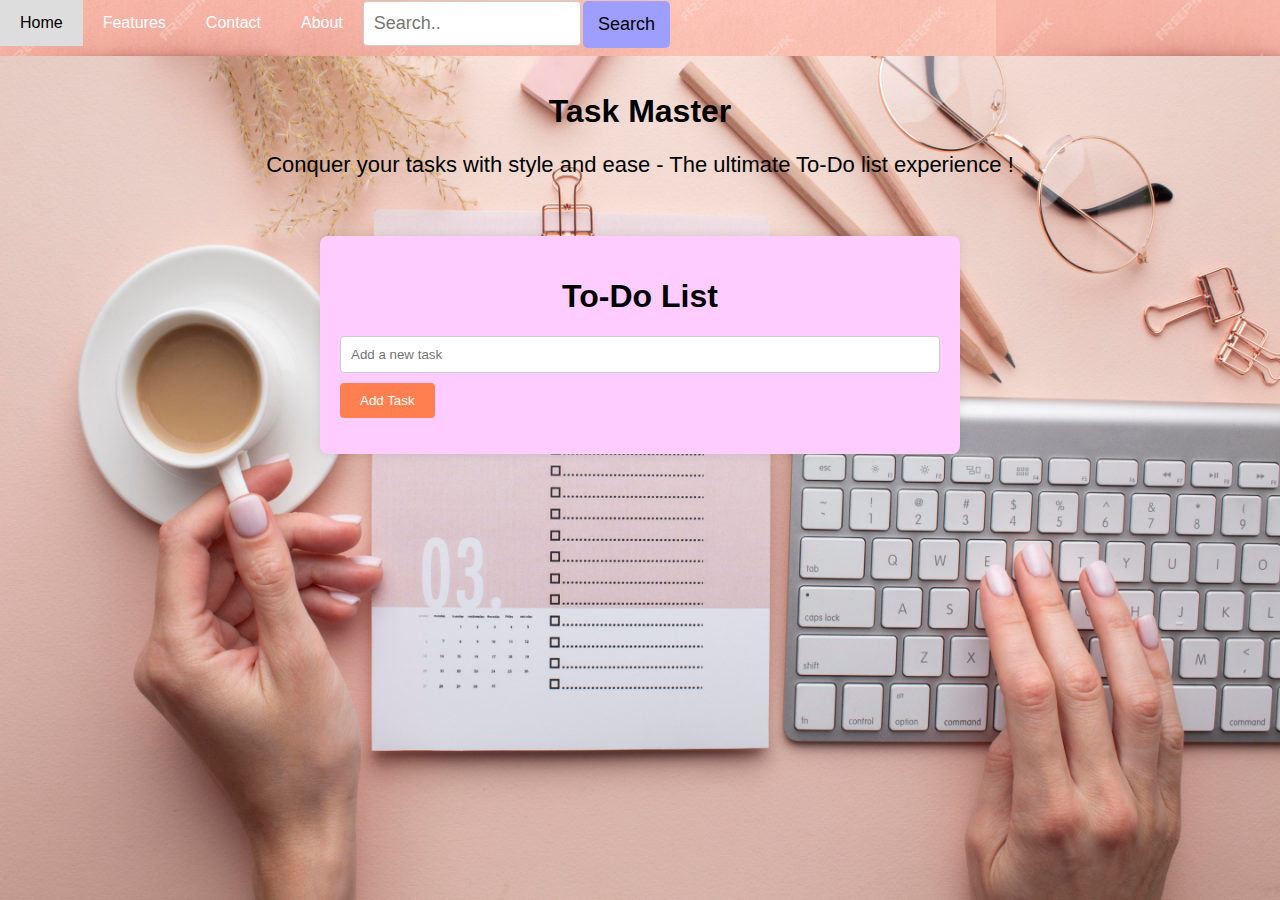
<file: index.html>
<html>

<head>
  <meta charset="UTF-8">
  <meta name="viewport" content="width=device-width, initial-scale=1.0">
  <title>MetaTask</title>
  <link rel="stylesheet" href="style.css">
</head>

<body>
  <div class="navbar">
    <a class="active" href="#home">Home</a>
    <a href="feature.html">Features</a>
    <a href="contact.html">Contact</a>
    <a href="about.html">About</a>
    <div class="search-container">
      <input type="text" placeholder="Search.." class="search-input">
      <button type="submit" class="search-button">Search</button>
    </div>
  </div>
  <div style="padding:16px">
    <h1>Task Master</h1>
    <p style="font-size: 22px; text-align: center;">Conquer your tasks with style and ease - The ultimate To-Do list
      experience !</p>
  </div>
  <div class="container">
    <h1>To-Do List</h1>
    <div class="task-form">
      <input type="text" id="new-task" placeholder="Add a new task">
      <button onclick="addTask()">Add Task</button>
    </div>
    <ul id="task-list"></ul>
  </div>
  <script src="script.js"></script>

</body>

</html>
</file>
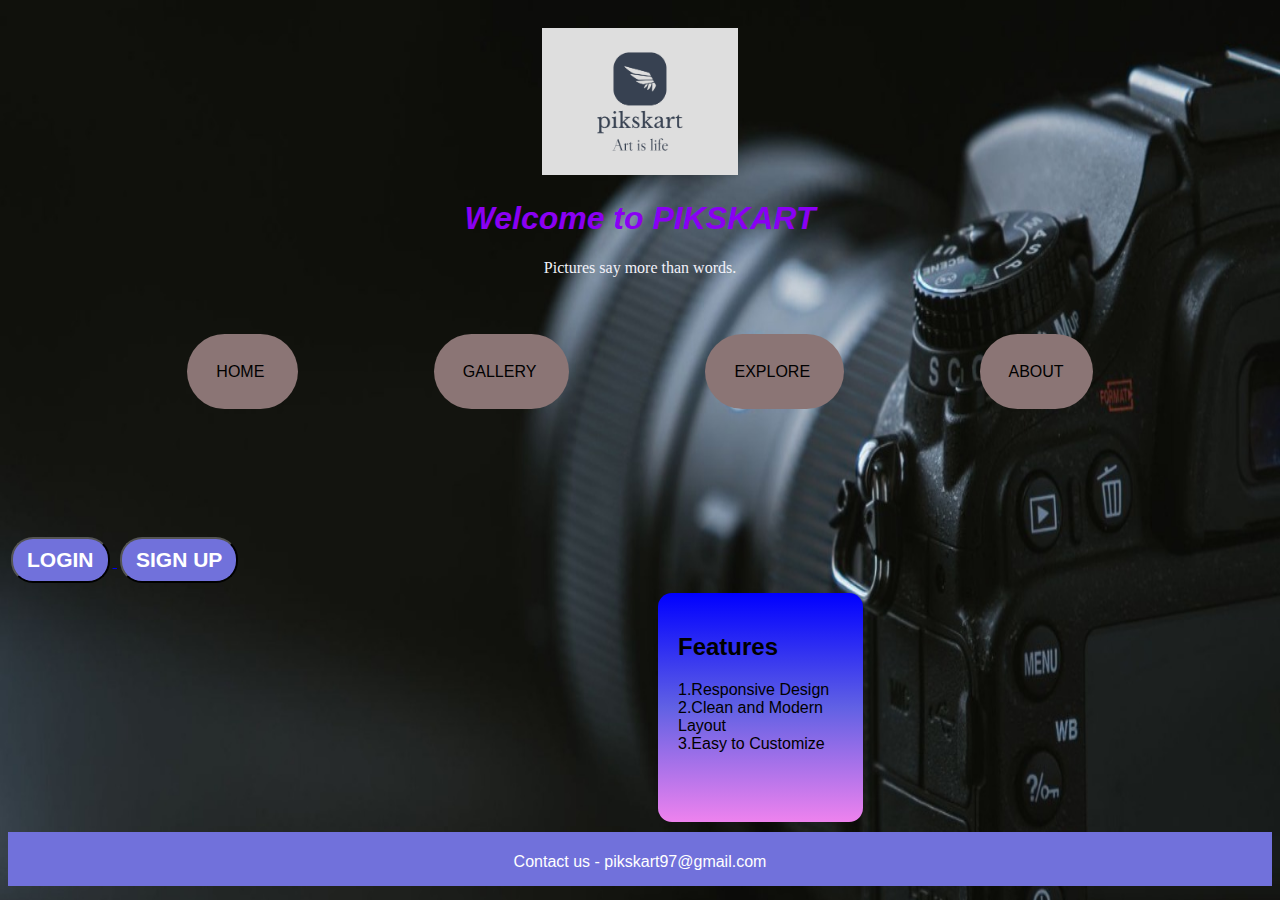
<file: landing page/index.html>
<!DOCTYPE html>
<html lang="en">
<head>
    <meta charset="UTF-8">
    <meta name="viewport" content="width=device-width, initial-scale=1.0">
    <title>Landing Page</title>
    <link rel="stylesheet" href="styles.css">
</head>
<body >
    

    <div class="header">
        <img src="logo.png" alt="" style="height: 10%; width: 16%; justify-content: center;">
        
        <h1 style="color: rgb(138, 0, 243); font-style: italic;">  Welcome to PIKSKART</h1>
        <p style="font-family: Georgia, 'Times New Roman', Times, serif; color: rgb(242, 242, 250);">Pictures say more than words.</p>
    </div>
    
  <div class="nav">
        <navbar>
            <a href="home.html" class ="hi"> HOME </a>
            <a href="home.html" class ="hi"> GALLERY </a>
            <a href="home.html" class ="hi"> EXPLORE </a>
            <a href="home.html" class ="hi"> ABOUT </a>
        </navbar>

    </div>
    <div >
        <div class="buttons">
            <a href="#" target="_blank"> <button>LOGIN</button> </a>
           <a href="#"><button>SIGN UP</button>  </a>
       </div>

      
      

    </div>
    
    <section class="features">
        <h2>Features</h2>
        <ul>
            <li>1.Responsive Design</li>
            <li>2.Clean and Modern Layout</li>
            <li>3.Easy to Customize</li>
        </ul>
    </section>
    

    <footer>
     <p class="f1"> Contact us - pikskart97@gmail.com</p>
    </footer>
</body>
</html>
</file>
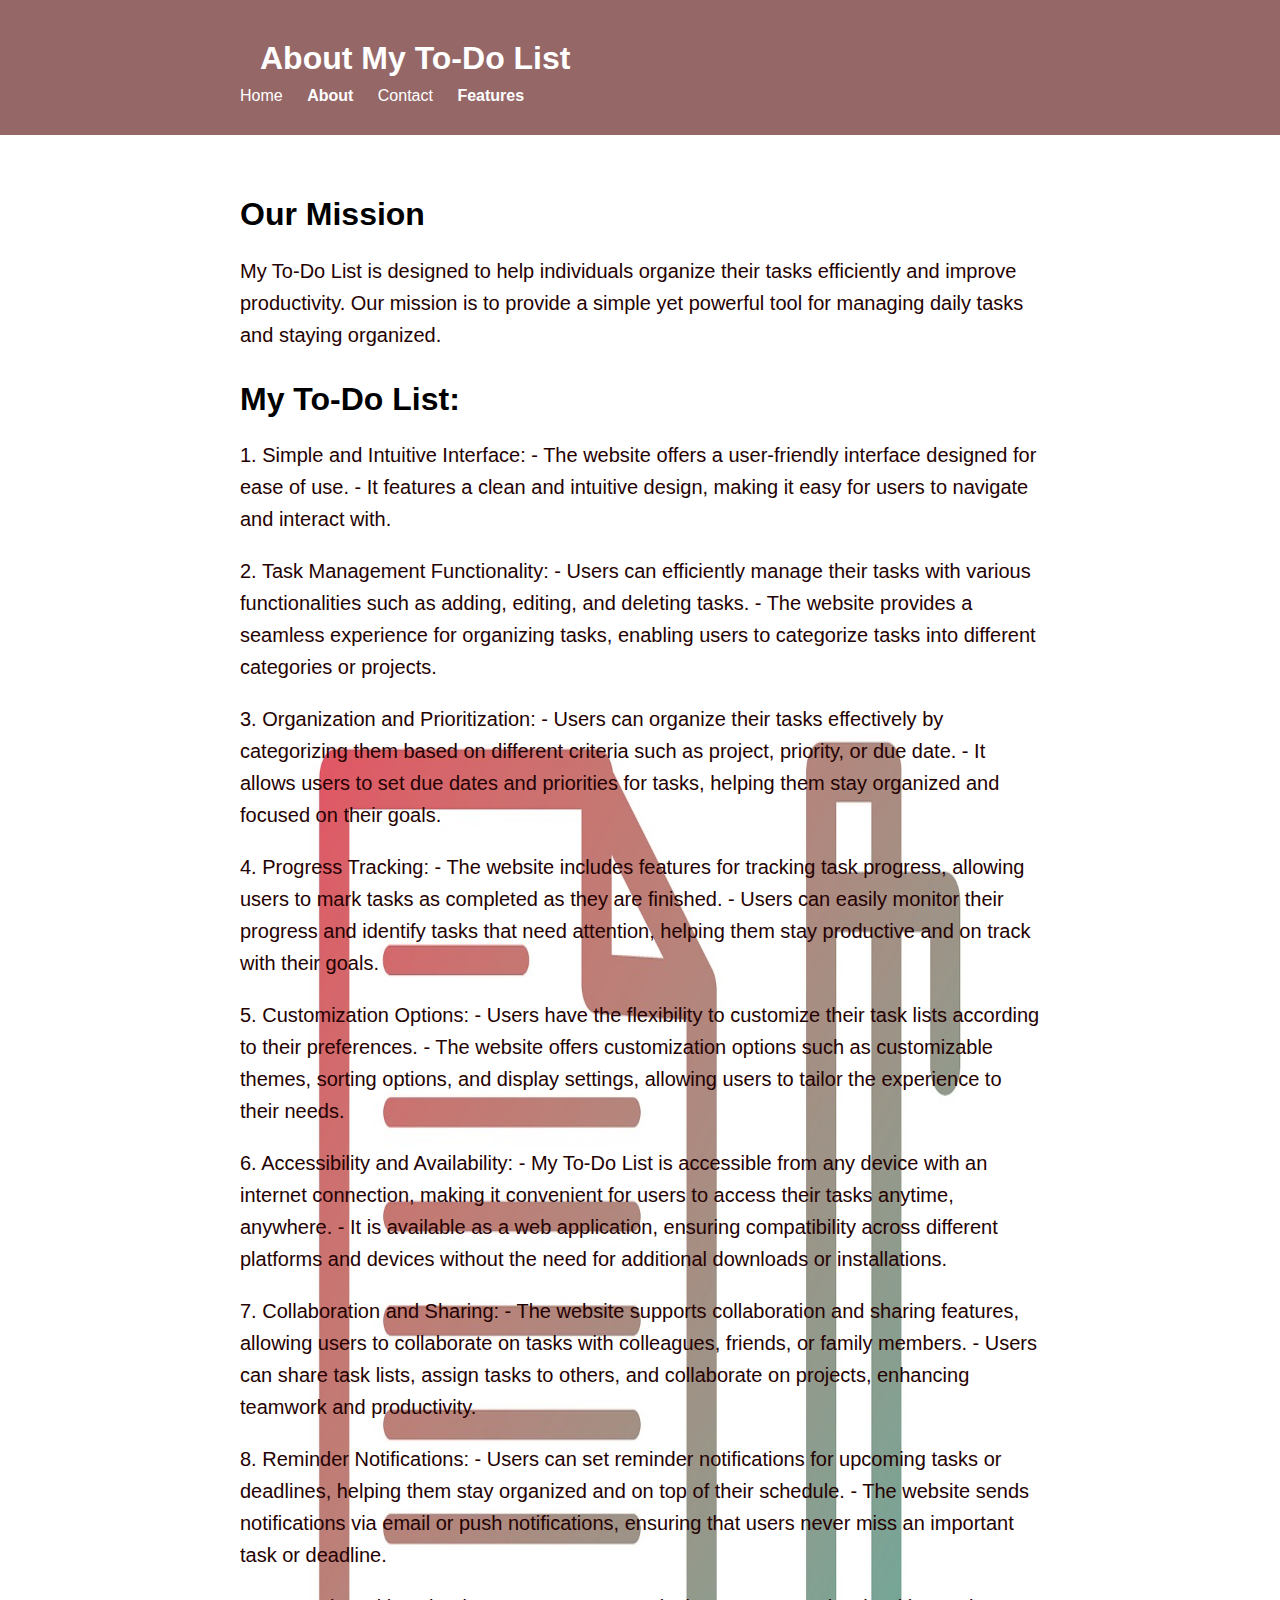
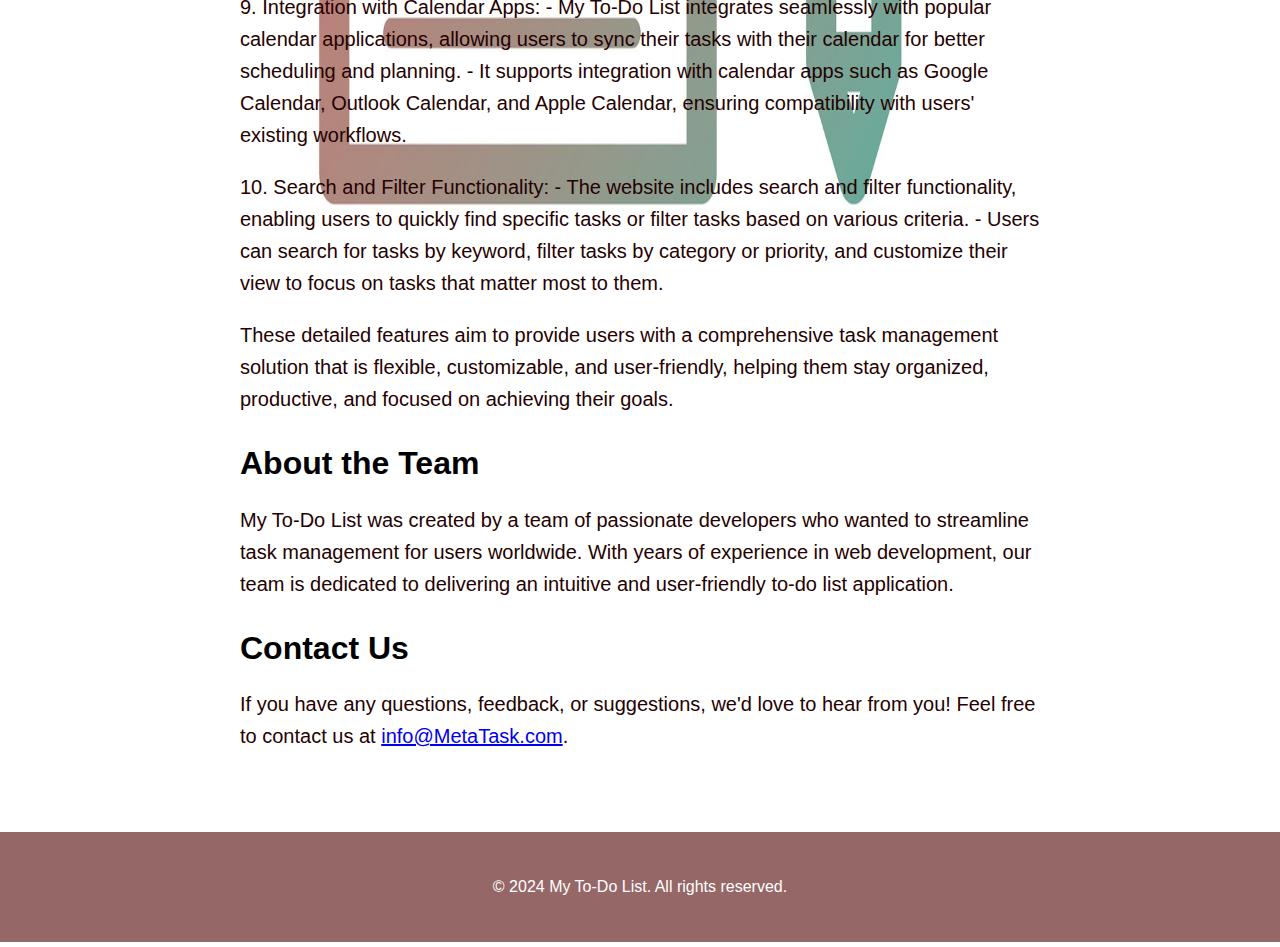
<file: about.html>
<!DOCTYPE html>
<html lang="en">
<head>
<meta charset="UTF-8">
<meta name="viewport" content="width=device-width, initial-scale=1.0">
<title>About - My To-Do List</title>
<link rel="stylesheet" href="styles.css"> 
<style>
.mp{
    font-size:20px ;
    font-family: 'Gill Sans', 'Gill Sans MT', Calibri, 'Trebuchet MS', sans-serif;
color: rgb(37, 1, 1);    
}
body {
  font-family: Arial, sans-serif;
  margin: 0;
  padding: 0;
  background-image: url(about.jpg);
  background-repeat: no-repeat;
  background-size: 100% 100%;
}
nav a:hover {
    background-color: #ddd;
    color: black;
  }

.container {
  max-width: 800px;
  margin: 0 auto;
  padding: 20px;
}

header {
  background-color:rgb(149, 103, 103);
  color: #fff;
  padding: 10px 0;
}

header h1 {
  margin: 0;
  padding: 10px 20px;
}

nav a {
  color: #fff;
  text-decoration: none;
  margin-right: 20px;
}

nav a.active {
  font-weight: bold;
}

main {
  padding: 20px 0;
}

section {
  margin-bottom: 30px;
}

section h2 {
  color: #333;
}

footer {
  background-color: rgb(149, 103, 103);
  color: #fff;
  text-align: center;
  padding: 10px 0;
}

section p {
  line-height: 1.6;
}

</style>
</head>
<body>

<header>
  <div class="container">
    <h1>About My To-Do List</h1>
    <nav>
      <a href="index.html">Home</a>
      <a href="about.html" class="active">About</a>
      <a href="contact.html">Contact</a>
      <a href="feature.html" class="active">Features</a>

    </nav>
  </div>
</header>

<main>
  <div class="container">
    <section>
      <h1>Our Mission</h1>
      <p  class="mp">My To-Do List is designed to help individuals organize their tasks efficiently and improve productivity. Our mission is to provide a simple yet powerful tool for managing daily tasks and staying organized.</p>
      </section>
      <section>

      <h1> My To-Do List:</h1>
<p class="mp">
1. Simple and Intuitive Interface:
   - The website offers a user-friendly interface designed for ease of use.
   - It features a clean and intuitive design, making it easy for users to navigate and interact with.</p>
   <p class="mp">

2. Task Management Functionality:
   - Users can efficiently manage their tasks with various functionalities such as adding, editing, and deleting tasks.
   - The website provides a seamless experience for organizing tasks, enabling users to categorize tasks into different categories or projects.</p>
   <p class="mp">

3. Organization and Prioritization:
   - Users can organize their tasks effectively by categorizing them based on different criteria such as project, priority, or due date.
   - It allows users to set due dates and priorities for tasks, helping them stay organized and focused on their goals.</p>
   <p class="mp">

4. Progress Tracking:
   - The website includes features for tracking task progress, allowing users to mark tasks as completed as they are finished.
   - Users can easily monitor their progress and identify tasks that need attention, helping them stay productive and on track with their goals.</p>
   <p class="mp">

5. Customization Options:
   - Users have the flexibility to customize their task lists according to their preferences.
   - The website offers customization options such as customizable themes, sorting options, and display settings, allowing users to tailor the experience to their needs.</p>
   <p class="mp">

6. Accessibility and Availability:
   - My To-Do List is accessible from any device with an internet connection, making it convenient for users to access their tasks anytime, anywhere.
   - It is available as a web application, ensuring compatibility across different platforms and devices without the need for additional downloads or installations.</p>
   <p class="mp">

7. Collaboration and Sharing:
   - The website supports collaboration and sharing features, allowing users to collaborate on tasks with colleagues, friends, or family members.
   - Users can share task lists, assign tasks to others, and collaborate on projects, enhancing teamwork and productivity.</p>
   <p class="mp">

8. Reminder Notifications:
   - Users can set reminder notifications for upcoming tasks or deadlines, helping them stay organized and on top of their schedule.
   - The website sends notifications via email or push notifications, ensuring that users never miss an important task or deadline.</p>
   <p class="mp">

9. Integration with Calendar Apps:
   - My To-Do List integrates seamlessly with popular calendar applications, allowing users to sync their tasks with their calendar for better scheduling and planning.
   - It supports integration with calendar apps such as Google Calendar, Outlook Calendar, and Apple Calendar, ensuring compatibility with users' existing workflows.</p>
   <p class="mp">

10. Search and Filter Functionality:
    - The website includes search and filter functionality, enabling users to quickly find specific tasks or filter tasks based on various criteria.
    - Users can search for tasks by keyword, filter tasks by category or priority, and customize their view to focus on tasks that matter most to them.</p>
    <p class="mp">

These detailed features aim to provide users with a comprehensive task management solution that is flexible, customizable, and user-friendly, helping them stay organized, productive, and focused on achieving their goals.
</p>
      </section>

    

    <section>
      <h1>About the Team</h1>
      <p class="mp">My To-Do List was created by a team of passionate developers who wanted to streamline task management for users worldwide. With years of experience in web development, our team is dedicated to delivering an intuitive and user-friendly to-do list application.</p>
    </section>

    <section>
      <h1>Contact Us</h1>
      <p class="mp">If you have any questions, feedback, or suggestions, we'd love to hear from you! Feel free to contact us at <a href="mailto:valtryx22@gmail.com">info@MetaTask.com</a>.</p>
    </section>
  </div>
</main>

<footer>
  <div class="container">
    <p >&copy; 2024 My To-Do List. All rights reserved.</p>
  </div>
</footer>

</body>
</html>
</file>
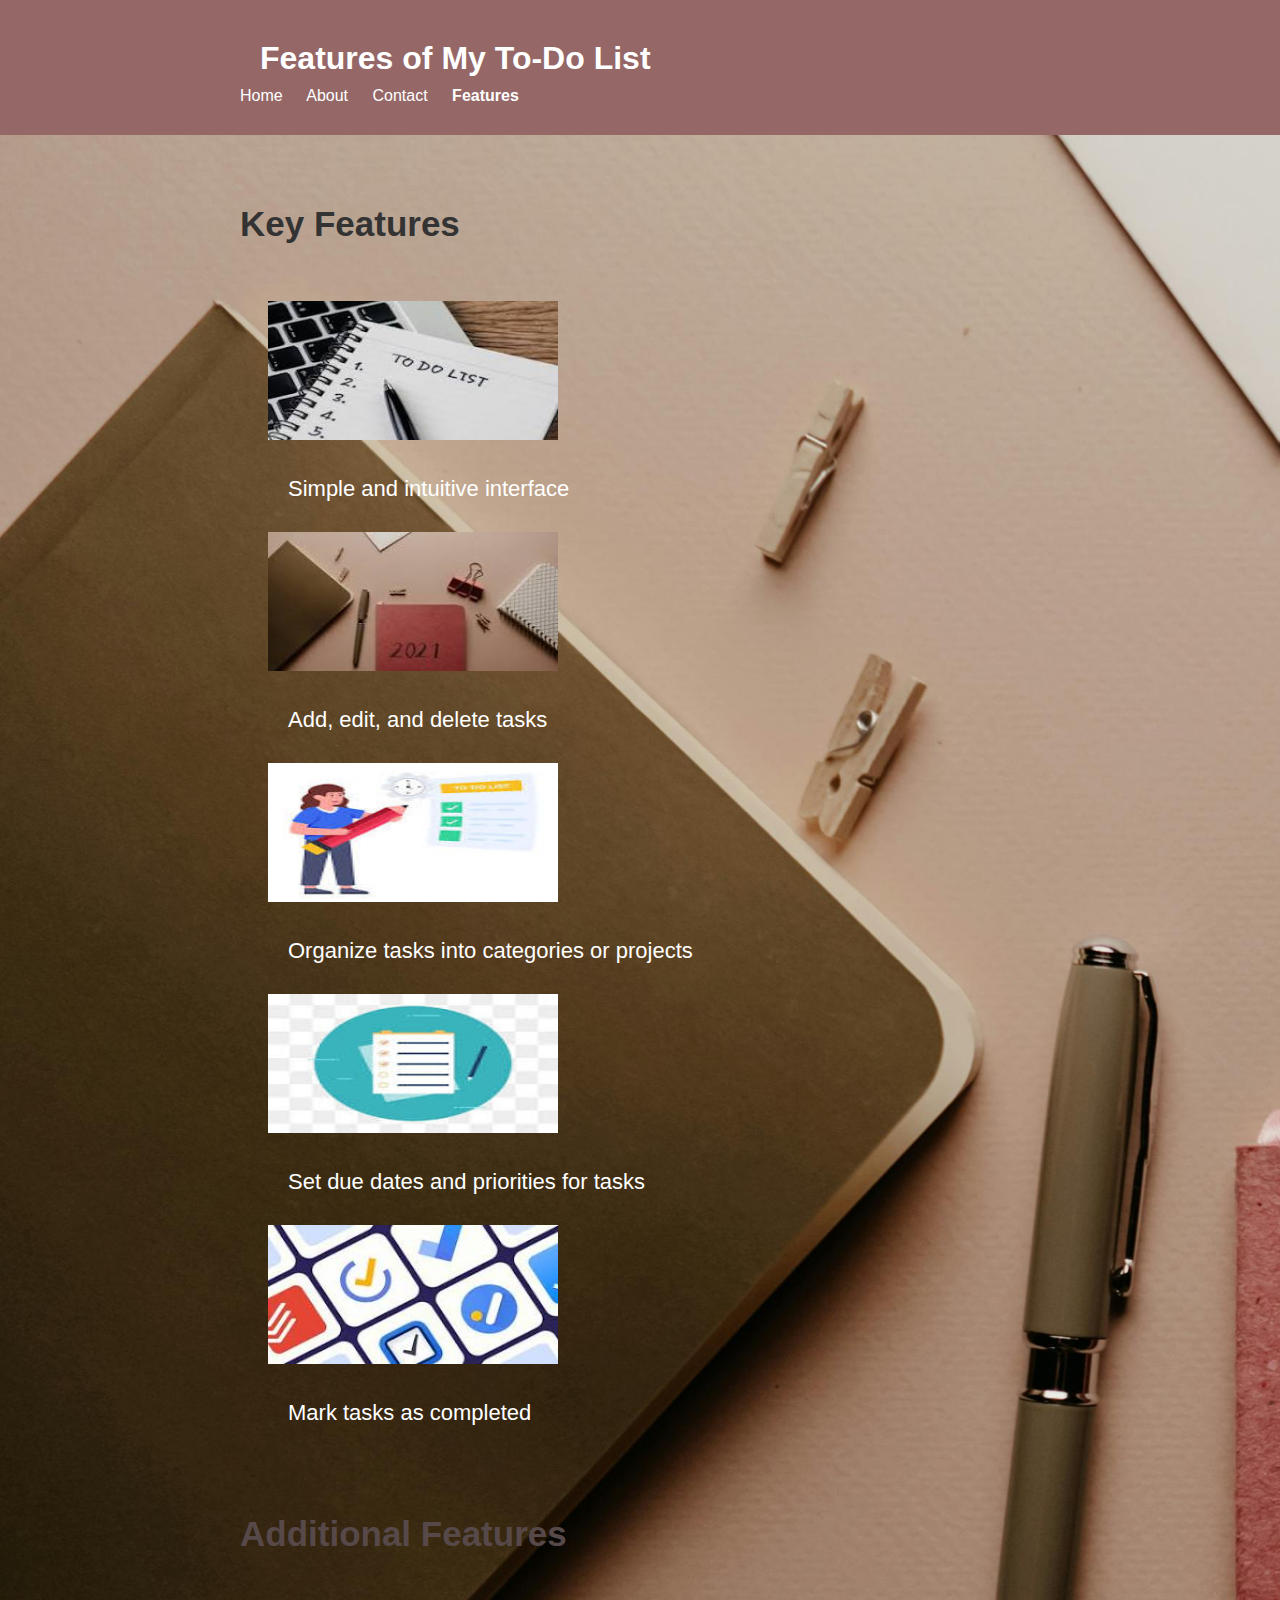
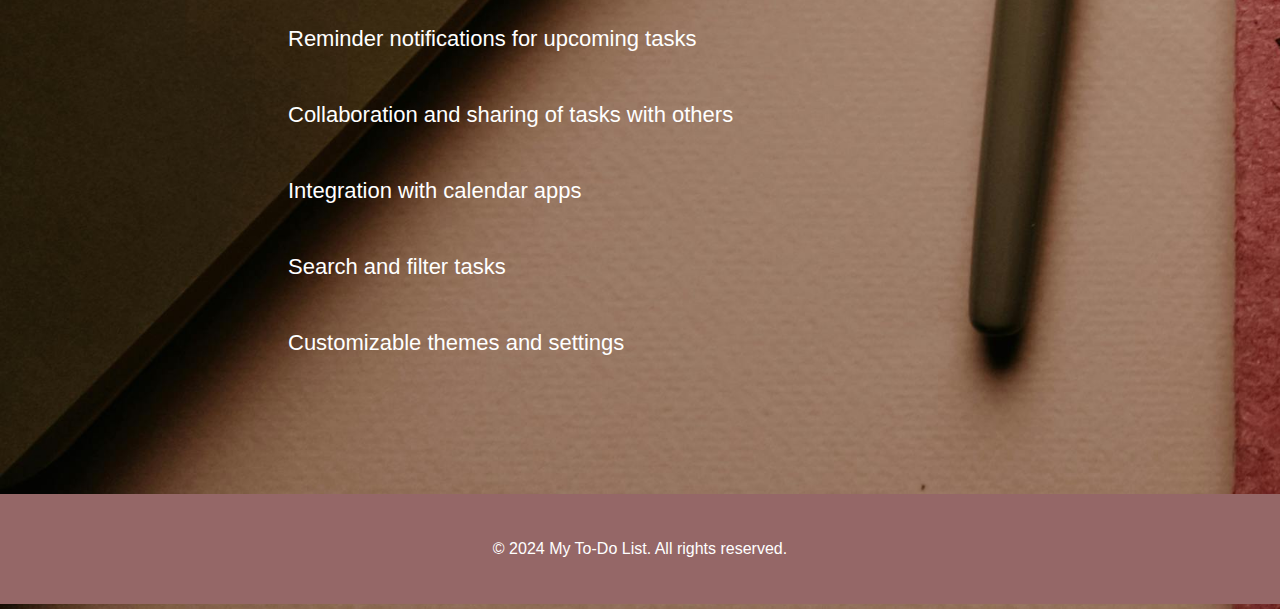
<file: feature.html>
<!DOCTYPE html>
<html lang="en">
<head>
<meta charset="UTF-8">
<meta name="viewport" content="width=device-width, initial-scale=1.0">
<title>Features - My To-Do List</title>
<link rel="stylesheet" href="styles.css"> 
<style>
body {
  font-family: Arial, sans-serif;
  margin: 0;
  padding: 0;
  color:white;
  background-image: url(i6.jpg);
  background-repeat: no-repeat;
  background-size: cover;
  background-position: fixed;

}

.container {
  max-width: 800px;
  margin: 0 auto;
  padding: 20px;
}

header {
  background-color: rgb(149, 103, 103);
  color: #fff;
  padding: 10px 0;
}

header h1 {
  margin: 0;
  padding: 10px 20px;
}



nav a {
 
    color: #fff;
  text-decoration: none;
  margin-right: 20px;

}

nav a.active {
  font-weight: bold;
}
nav a:hover {
    background-color: #ddd;
    color: black;
  }

main {
  padding: 20px 0;
}

section {
  margin-bottom: 30px;
}

section h2 {
  color: #333;
}

ul {
  list-style-type: none;
  padding: 28px;
}

li {
  margin-bottom: 10px;
}

footer {
  background-color: rgb(149, 103, 103);
  color: #fff;
  text-align: center;
  padding: 10px 0;
}
img{
  background-image: url(i1.jpeg) ;background-repeat: no-repeat;width: 20%;height: 139px;width: 39%;color: #ddd;
  margin-bottom: 12px;
  transition: width 2s, height 2s, transform 2s;
}
img:ho{
  width: 300px;
  height: 300px;
  transform: rotate(360deg);

}
.fo{
  font-size: 22px;
  font-family: sans-serif;
  padding: 20px 20px;
}
li:hover{
color: black;
cursor: pointer;
}
</style>
</head>
<body>

<header>
  <div class="container">
    <h1>Features of My To-Do List</h1>
    <nav>
      <a href="index.html">Home</a>
      <a href="about.html">About</a>
      <a href="contact.html">Contact</a>
      <a href="feature.html" class="active">Features</a>
    </nav>
  </div>
</header>

<main>
  <div class="container">
    <section>
      <h2 style="font-size: 35px;">Key Features</h2>
      <ul>
        <img src="i1.jpeg" alt="" srcset="">

        <li class="fo">Simple and intuitive interface</li>
        <img src="i2.jpeg" alt="" srcset="">


        <li class="fo">Add, edit, and delete tasks</li>
        <img src="i3.jpeg" alt="" srcset="">

        <li class="fo">Organize tasks into categories or projects</li>
        <img src="i4.jpeg" alt="" srcset="">

        <li class="fo">Set due dates and priorities for tasks</li>


        <img src="i5.jpeg" alt="" srcset="">

        <li class="fo">Mark tasks as completed</li>

      </ul>
    </section>

    <section>
      <h1 style="color: #574949;font-size: 35px;">Additional Features</h1>
      <ul>
        <li class="fo">Reminder notifications for upcoming tasks</li>
        <li class="fo">Collaboration and sharing of tasks with others</li>
        <li class="fo">Integration with calendar apps</li>
        <li class="fo">Search and filter tasks</li>
        <li class="fo">Customizable themes and settings</li>
      </ul>
    </section>
  </div>
</main>

<footer>
  <div class="container">
    <p>&copy; 2024 My To-Do List. All rights reserved.</p>
  </div>
</footer>

</body>
</html>
</file>
<file: style.css>
body {
    font-family: Arial, sans-serif;
    margin: 0;
    padding: 0;
    background-color: #f4f4f4;
    background-image: url(bg5.jpg);
    background-repeat: no-repeat;
    background-size:100% 100%;

  }
  
  
  .container {
    max-width: 600px;
    margin: 20px auto;
    padding: 20px;
    background-color:rgb(255, 204, 255);
    border-radius: 8px;
    box-shadow: 0 0 10px rgba(0, 0, 0, 0.1);
  }
  
  h1 {
    text-align: center;
  }
  
  ul {
    list-style-type: none;
    padding: 0;
  }
  
  li {
    padding: 10px;
    margin-bottom: 5px;
    background-color: #f9f9f9;
    border-radius: 4px;
  }
  
  input[type="text"] {
    width: 100%;
    padding: 10px;
    margin-bottom: 10px;
    border: 1px solid #ccc;
    border-radius: 4px;
    box-sizing: border-box;
  }
  
  button {
    padding: 10px 20px;
    background-color: coral;
    color: #fff;
    border: none;
    border-radius: 4px;
    cursor: pointer;
  }
  
  button:hover {
    background-color:brown;
  }

  .navbar {
    overflow: hidden;

     background-image: url(bg6.jpg);
  }
  
  .navbar a {
    float: left;
    display: block;
    color: white;
    text-align: center;
    padding: 14px 20px;
    text-decoration: none;
  }
  
  .navbar a:hover {
    background-color: #ddd;
    color: black;
  }
  
  .active {
    background-color: rgb(158, 158, 255);
    color: white;
  }
  
  @media screen and (max-width: 600px) {
    .navbar a {
      float: none;
      display: block;
      text-align: left;
    }
}

    .title-bar {
      background-color:transparent;
      color: black;
      padding: 57px 631px;
      text-align: center;
      background-repeat: no-repeat;
      background-size: 100% 100%;
    }

    .search-container {
        display: flex;
        justify-content: center;
        margin-top: 1px;
        width: 24%;
        margin-right: 2px;
        height: 55px;


      }
      
      .search-input {
        padding: 15px;
        border: 1px solid #ccc;
        border-radius: 8px;
        font-size: 18px;
      }
      
      .search-button {
        padding: 10px 15px;
        background-color: rgb(158, 158, 255);
        color:black;
        border: none;
        border-radius: 5px;
        cursor: pointer;
        height: 47px;
        margin-left: 2px;
        font-size: 18px;

        
      }
</file>
<file: landing page/styles.css>
body {
    font-family: Arial, sans-serif;
    /* margin: 0;
    padding: 0; */
    background-image: url("BK1.jpg");
    background-repeat: no-repeat;
    background-size:100% 130%;
    

    
    
}


.header {
    /* background-color: #f0f0f0; */
    padding: 20px;
    text-align: center;
}

.features {
    padding: 20px;
}

ul {
    list-style-type: none;
    padding: 0;
}

footer {
    background-color:  rgb(113, 113, 219);
    color: #fff;
    text-align: center;
    padding: 5px 10px;
    margin-top: 10px;
    margin-bottom: 5px;
    
}
navbar{
    
color: antiquewhite;
    text-align: center;
    margin: 50px;
    height: 80px;
    width: 100%;

}
.hi{
    color: #000000;
    margin:68px;
    padding: 29px;
    background-color: #8b7575;
    border-radius: 62px;
    border-color: rgb(0, 0, 0);
    text-decoration: none;
    

}
.hi:hover{
    color: rgb(113, 113, 219) ;
background-color: #fff;
}
.nav{
    display: flex;
    color: greenyellow;
    }
    .btn-btn-primary{
        display: flex;
        color:lightseagreen;
        margin-left: 700px;
    height: 50px;
text-align: center;
    width: 70px;
    border-radius: 15px;

    }
    .f1{
        margin-bottom: 10px;
    }
    .buttons{
        margin-top: 34px;
    }
    .buttons button{
        padding: 9px 14px;
        border-radius: 22px;
        color: white;
        background-color: rgb(113, 113, 219);
        font-weight: bold;
        font-size: 21px;
        margin: 10px 3px;
        cursor: pointer;

        
       
         
    }
    .buttons button:hover{
        color: rgb(113, 113, 219) ;
    background-color: white;
    }
    .features{
        
            width: 165px;
            height: 189px;
            background-image: linear-gradient(blue,rgb(97, 97, 228),violet);
            animation: pulse 2s ease-in-out infinite;
            margin-left: 650px;
            border-radius: 14px;
          }
          
          @keyframes pulse {
            0% {
              transform: scale(1);
            }
            50% {
              transform: scale(1.2);
            }
            100% {
              transform: scale(1);
            }
          }
          
          .video-container {
            margin: 10px;
            max-width: 600px;
        }
</file>
<file: styles.css>
body {
    font-family: Arial, sans-serif;
    /* margin: 0;
    padding: 0; */
    background-image: url("bk.jpg");
    background-repeat: no-repeat;
    background-size:100% 130%;
    

    
    
}


.header {
    /* background-color: #f0f0f0; */
    padding: 20px;
    text-align: center;
}

.features {
    padding: 20px;
}

ul {
    list-style-type: none;
    padding: 0;
}

footer {
    background-color:  rgb(113, 113, 219);
    color: #fff;
    text-align: center;
    padding: 5px 10px;
    margin-top: 10px;
    margin-bottom: 5px;
    
}
navbar{
    
color: antiquewhite;
    text-align: center;
    margin: 50px;
    height: 80px;
    width: 100%;

}
.hi{
    color: #000000;
    margin:68px;
    padding: 29px;
    background-color: #8b7575;
    border-radius: 62px;
    border-color: rgb(0, 0, 0);
    text-decoration: none;
    

}
.hi:hover{
    color: rgb(113, 113, 219) ;
background-color: #fff;
}
.nav{
    display: flex;
    color: greenyellow;
    }
    .btn-btn-primary{
        display: flex;
        color:lightseagreen;
        margin-left: 700px;
    height: 50px;
text-align: center;
    width: 70px;
    border-radius: 15px;

    }
    .f1{
        margin-bottom: 10px;
    }
    .buttons{
        margin-top: 34px;
    }
    .buttons button{
        padding: 9px 14px;
        border-radius: 22px;
        color: white;
        background-color: rgb(113, 113, 219);
        font-weight: bold;
        font-size: 21px;
        margin: 10px 3px;
        cursor: pointer;

        
       
         
    }
    .buttons button:hover{
        color: rgb(113, 113, 219) ;
    background-color: white;
    }
    .features{
        
            width: 165px;
            height: 189px;
            background-image: linear-gradient(blue,rgb(97, 97, 228),violet);
            animation: pulse 2s ease-in-out infinite;
            margin-left: 650px;
            border-radius: 14px;
          }
          
          @keyframes pulse {
            0% {
              transform: scale(1);
            }
            50% {
              transform: scale(1.2);
            }
            100% {
              transform: scale(1);
            }
          }
</file>
